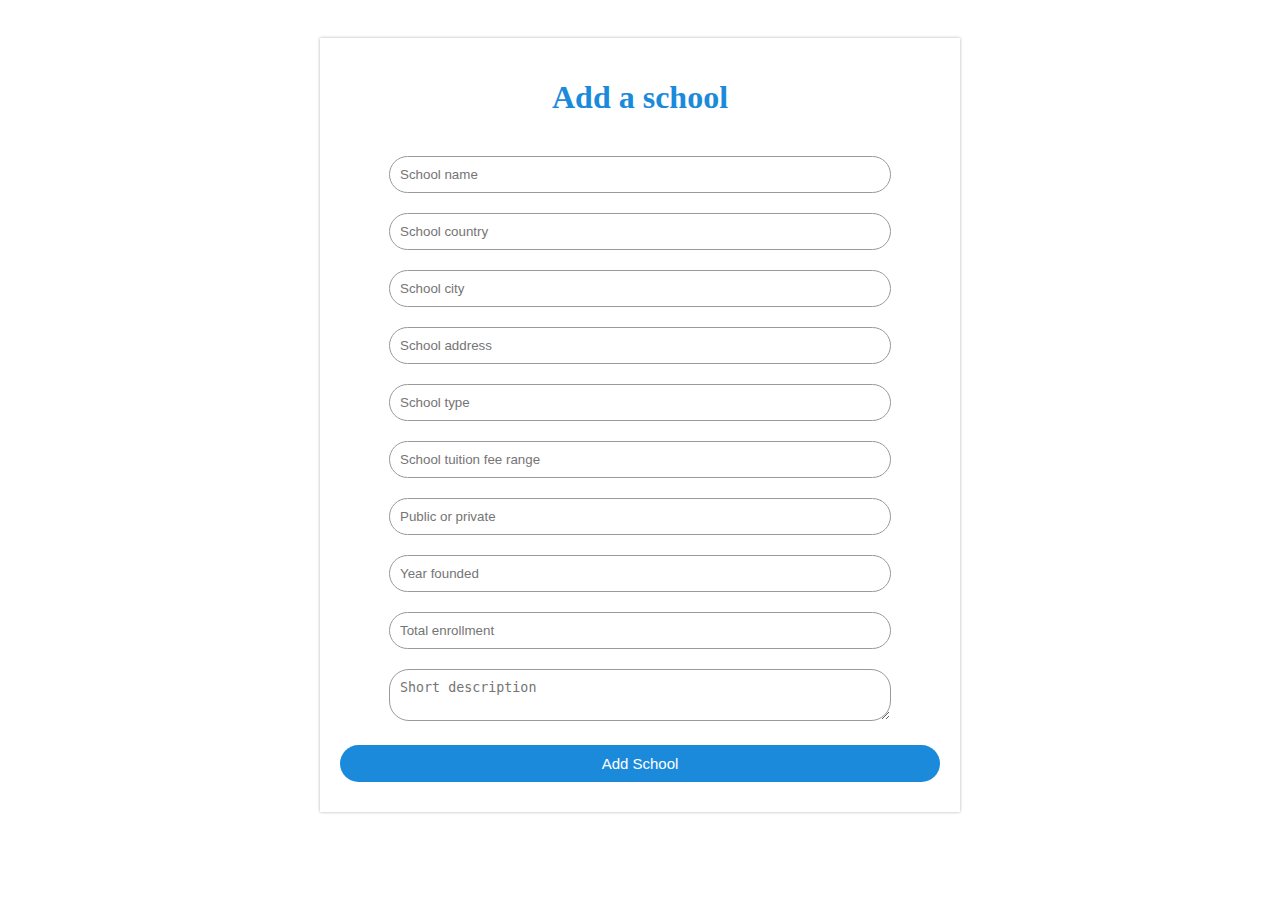
<file: addASchool.html>
<!DOCTYPE html>
<html lang="en">
  <head>
    <link href="https://cdn.jsdelivr.net/npm/bootstrap@5.1.3/dist/css/bootstrap.min.css" rel="stylesheet" integrity="sha384-1BmE4kWBq78iYhFldvKuhfTAU6auU8tT94WrHftjDbrCEXSU1oBoqyl2QvZ6jIW3" crossorigin="anonymous">
    <meta charset="utf-8">
    <meta name="viewport" content="width=device-width, initial-scale=1">
    <meta name="description" content="">
    <meta name="author" content="Mark Otto, Jacob Thornton, and Bootstrap contributors">
    <meta name="generator" content="Hugo 0.88.1">
    <title>Add a school</title>

    <style>
      .bd-placeholder-img {
        font-size: 1.125rem;
        text-anchor: middle;
        -webkit-user-select: none;
        -moz-user-select: none;
        user-select: none;
      }
  
      @media (min-width: 768px) {
        .bd-placeholder-img-lg {
          font-size: 3.5rem;
        }
      }
    </style>
  
  <title>Add a new school</title>
</head>
    <link rel="stylesheet" href="addASchool.css" />
    <link href="https://cdn.jsdelivr.net/npm/bootstrap@5.1.3/dist/css/bootstrap.min.css" rel="stylesheet" integrity="sha384-1BmE4kWBq78iYhFldvKuhfTAU6auU8tT94WrHftjDbrCEXSU1oBoqyl2QvZ6jIW3" crossorigin="anonymous">

  <body> 
      <div class = "sign-up-form">
          <!--img src = "file:///C:/Users/Taiwo/Desktop/preview.svg"-->
          <h1>Add a school</h1>
          <form id = "container">
              <input type = "text" class = "input-box" placeholder = "School name" id = "name"> 
              <input type = "text" class = "input-box" placeholder = "School country" id = "country">
              <input type = "text" class = "input-box" placeholder = "School city" id = "city">
              <input type = "text" class = "input-box" placeholder = "School address" id = "address">
              <input type = "text" class = "input-box" placeholder = "School type" id = "type">
              <input type = "text" class = "input-box" placeholder = "School tuition fee range" id = "tuition_fee_range">
              <input type = "text" class = "input-box" placeholder = "Public or private" id = "ownership">
              <input type = "text" class = "input-box" placeholder = "Year founded" id = "founded">
              <input type = "text" class = "input-box" placeholder = "Total enrollment" id = "total_enrollment">
              <textarea class = "input-box" id="short_desc" placeholder="Short description"></textarea>
              <!--button type = "button" onclick = "signUp(data)" class = "sign-btn">Sign up</button-->
            <button id = "btn_submit" type="submit" class = "sign-btn">Add School</button>
          </form>
      </div>   
      <script src = "addASchool.js"></script>
      <script src="https://cdn.jsdelivr.net/npm/bootstrap@5.1.3/dist/js/bootstrap.bundle.min.js" integrity="sha384-ka7Sk0Gln4gmtz2MlQnikT1wXgYsOg+OMhuP+IlRH9sENBO0LRn5q+8nbTov4+1p" crossorigin="anonymous"></script>
  </body>
</html>
</file>
<file: addASchool.css>
body 
{
    background-image: url(file:///C:/Users/Taiwo/Desktop/school-building-497644.jpg);    
    background-position: center;
}

.sign-up-form 
{
    width: 600px;
    background: white;
    box-shadow: 0 0 3px 0 rgba(0,0,0,0.3);
    padding: 20px;
    margin: 3% auto 0;
    text-align: center
}

.sign-up-form h1
{
    color: #1c8adb;
    margin-bottom: 30px;
}

.input-box
{
    border-radius: 20px;
    padding: 10px;
    margin: 10px;
    width: 80%;
    border: 1px solid #999;
    outline: none;
    background-position: center;
}

button
{
    color: #fff;
    width: 100%;
    padding: 10px;
    border-radius: 20px;
    font-size: 15px;
    margin: 10px 0;
    border: none;
    outline: none;
    cursor: pointer;
}

.sign-btn
{
    background-color: #1c8adb;
}

a{
    text-decoration: none;
}

hr{
    margin-top: 20px;
    width: 80%;
}

.or 
{
    background: white;
    width: 30px;
    margin: -19px auto 10px;
}

img 
{
    width: 50px;
    margin-top: -50px;
}
</file>
